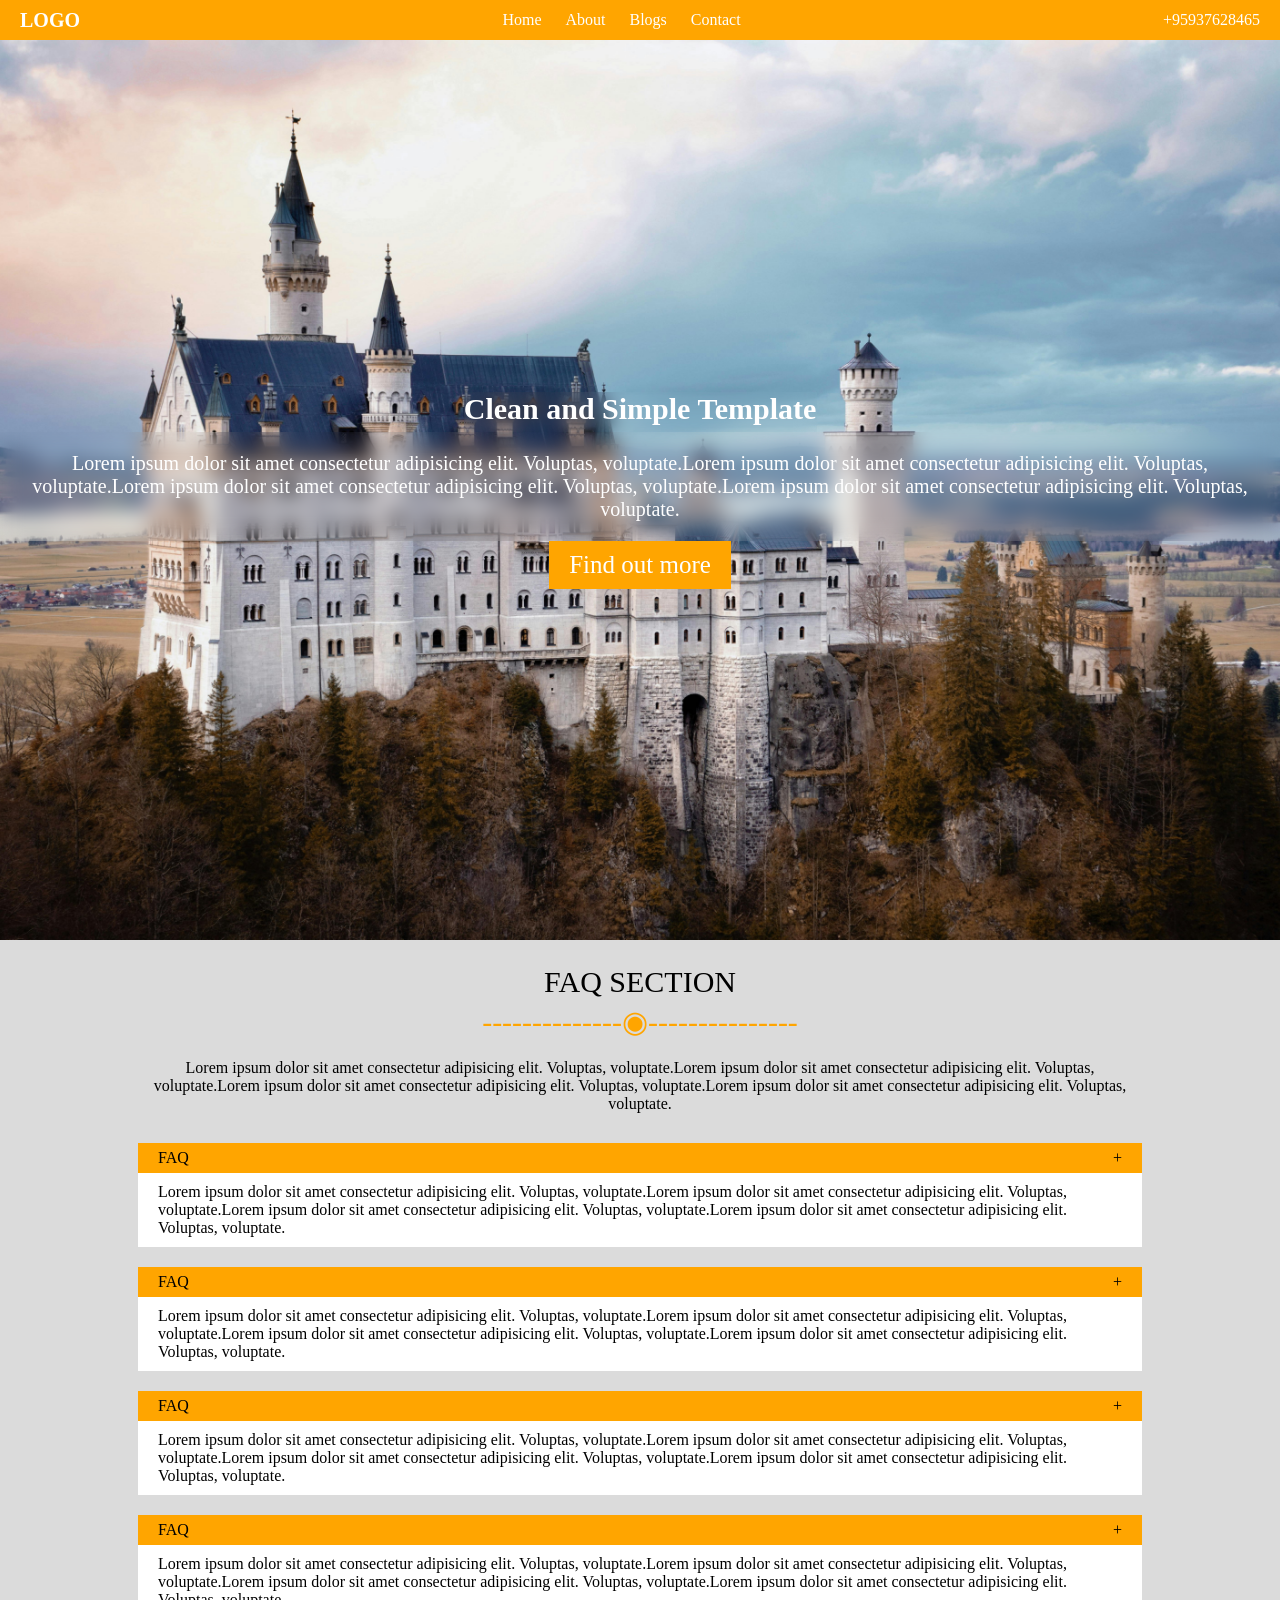
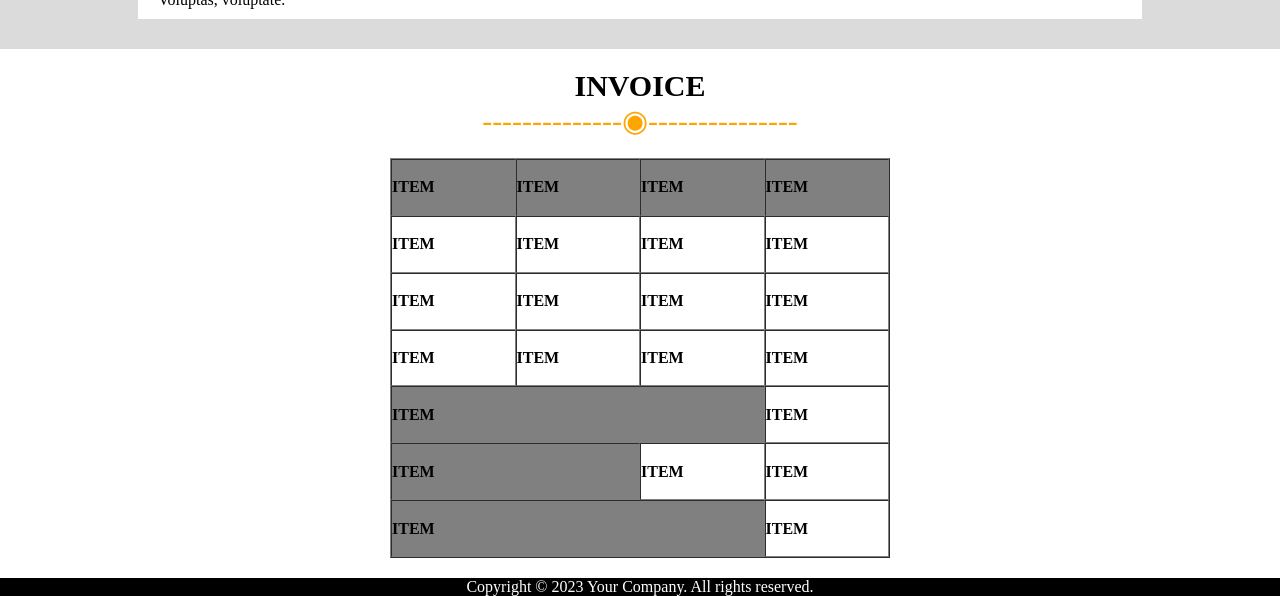
<file: Day2 test Myat Shwe Sin Hnin/index.html>
<!DOCTYPE html>

<html lang="en">
    <head>
        <link rel="stylesheet" href="assets/css/style.css">
        <title>Day 2</title>
    </head>

    <body>
        <section class="firstses">
            <div><a href="https://google.com">LOGO</a></div>
            <nav>
                <a href="https://google.com">Home</a>
                <a href="https://google.com">About</a>
                <a href="https://google.com">Blogs</a>
                <a href="https://google.com">Contact</a>
            </nav>
            <div><p>+95937628465</p></div>
        </section>

        <section class="secondses">
            <h>Clean and Simple Template</h>
            <p>Lorem ipsum dolor sit amet consectetur adipisicing elit. Voluptas, voluptate.Lorem ipsum dolor sit amet consectetur adipisicing elit. Voluptas, voluptate.Lorem ipsum dolor sit amet consectetur adipisicing elit. Voluptas, voluptate.Lorem ipsum dolor sit amet consectetur adipisicing elit. Voluptas, voluptate.</p>
            <a href="https://www.google.com">Find out more</a>
        </section>

        <div class="thirdses">
            <h>FAQ SECTION</h>
            <p id="sym">--------------&#9673;---------------</p>
            <p>Lorem ipsum dolor sit amet consectetur adipisicing elit. Voluptas, voluptate.Lorem ipsum dolor sit amet consectetur adipisicing elit. Voluptas, voluptate.Lorem ipsum dolor sit amet consectetur adipisicing elit. Voluptas, voluptate.Lorem ipsum dolor sit amet consectetur adipisicing elit. Voluptas, voluptate.</p>
        </div>


        <section class="container">

            <div class="faq">
                <div class="orangebg">
                    <h>FAQ</h>
                    <p>+</p> 
                </div>
                <p class="faqc">Lorem ipsum dolor sit amet consectetur adipisicing elit. Voluptas, voluptate.Lorem ipsum dolor sit amet consectetur adipisicing elit. Voluptas, voluptate.Lorem ipsum dolor sit amet consectetur adipisicing elit. Voluptas, voluptate.Lorem ipsum dolor sit amet consectetur adipisicing elit. Voluptas, voluptate.</p>
            </div>

            <div class="faq">
                <div class="orangebg">
                    <h>FAQ</h>
                    <p>+</p> 
                </div>
                <p class="faqc">Lorem ipsum dolor sit amet consectetur adipisicing elit. Voluptas, voluptate.Lorem ipsum dolor sit amet consectetur adipisicing elit. Voluptas, voluptate.Lorem ipsum dolor sit amet consectetur adipisicing elit. Voluptas, voluptate.Lorem ipsum dolor sit amet consectetur adipisicing elit. Voluptas, voluptate.</p>
            </div>

            <div class="faq">
                <div class="orangebg">
                    <h>FAQ</h>
                    <p>+</p> 
                </div>
                <p class="faqc">Lorem ipsum dolor sit amet consectetur adipisicing elit. Voluptas, voluptate.Lorem ipsum dolor sit amet consectetur adipisicing elit. Voluptas, voluptate.Lorem ipsum dolor sit amet consectetur adipisicing elit. Voluptas, voluptate.Lorem ipsum dolor sit amet consectetur adipisicing elit. Voluptas, voluptate.</p>
            </div>

            <div class="faq">
                <div class="orangebg">
                    <h>FAQ</h>
                    <p>+</p> 
                </div>                
                <p class="faqc">Lorem ipsum dolor sit amet consectetur adipisicing elit. Voluptas, voluptate.Lorem ipsum dolor sit amet consectetur adipisicing elit. Voluptas, voluptate.Lorem ipsum dolor sit amet consectetur adipisicing elit. Voluptas, voluptate.Lorem ipsum dolor sit amet consectetur adipisicing elit. Voluptas, voluptate.</p>
            </div>
        </section>


        <section class="fifthses">
            <h>INVOICE</h>
            <p id="sym">--------------&#9673;---------------</p>
            <table border="1" cellspacing="0">
                <tr class="greybg">
                    <th>ITEM</th>
                    <th>ITEM</th>
                    <th>ITEM</th>
                    <th>ITEM</th>
                </tr>

                <tr>
                    <th>ITEM</th>
                    <th>ITEM</th>
                    <th>ITEM</th>
                    <th>ITEM</th>
                </tr>

                <tr>
                    <th>ITEM</th>
                    <th>ITEM</th>
                    <th>ITEM</th>
                    <th>ITEM</th>
                </tr>

                <tr>
                    <th>ITEM</th>
                    <th>ITEM</th>
                    <th>ITEM</th>
                    <th>ITEM</th>
                </tr>

                <tr>
                    <th colspan="3" class="greybg">ITEM</th>
                    <th>ITEM</th>
                </tr>

                <tr>
                    <th colspan="2" class="greybg">ITEM</th>
                    <th>ITEM</th>
                    <th>ITEM</th>
                </tr>

                <tr>
                    <th colspan="3" class="greybg">ITEM</th>
                    <th>ITEM</th>
                </tr>
            </table>
        </section>

        <footer> <p>Copyright © 2023 Your Company. All rights reserved.</p></footer>
    </body>
</html>
</file>
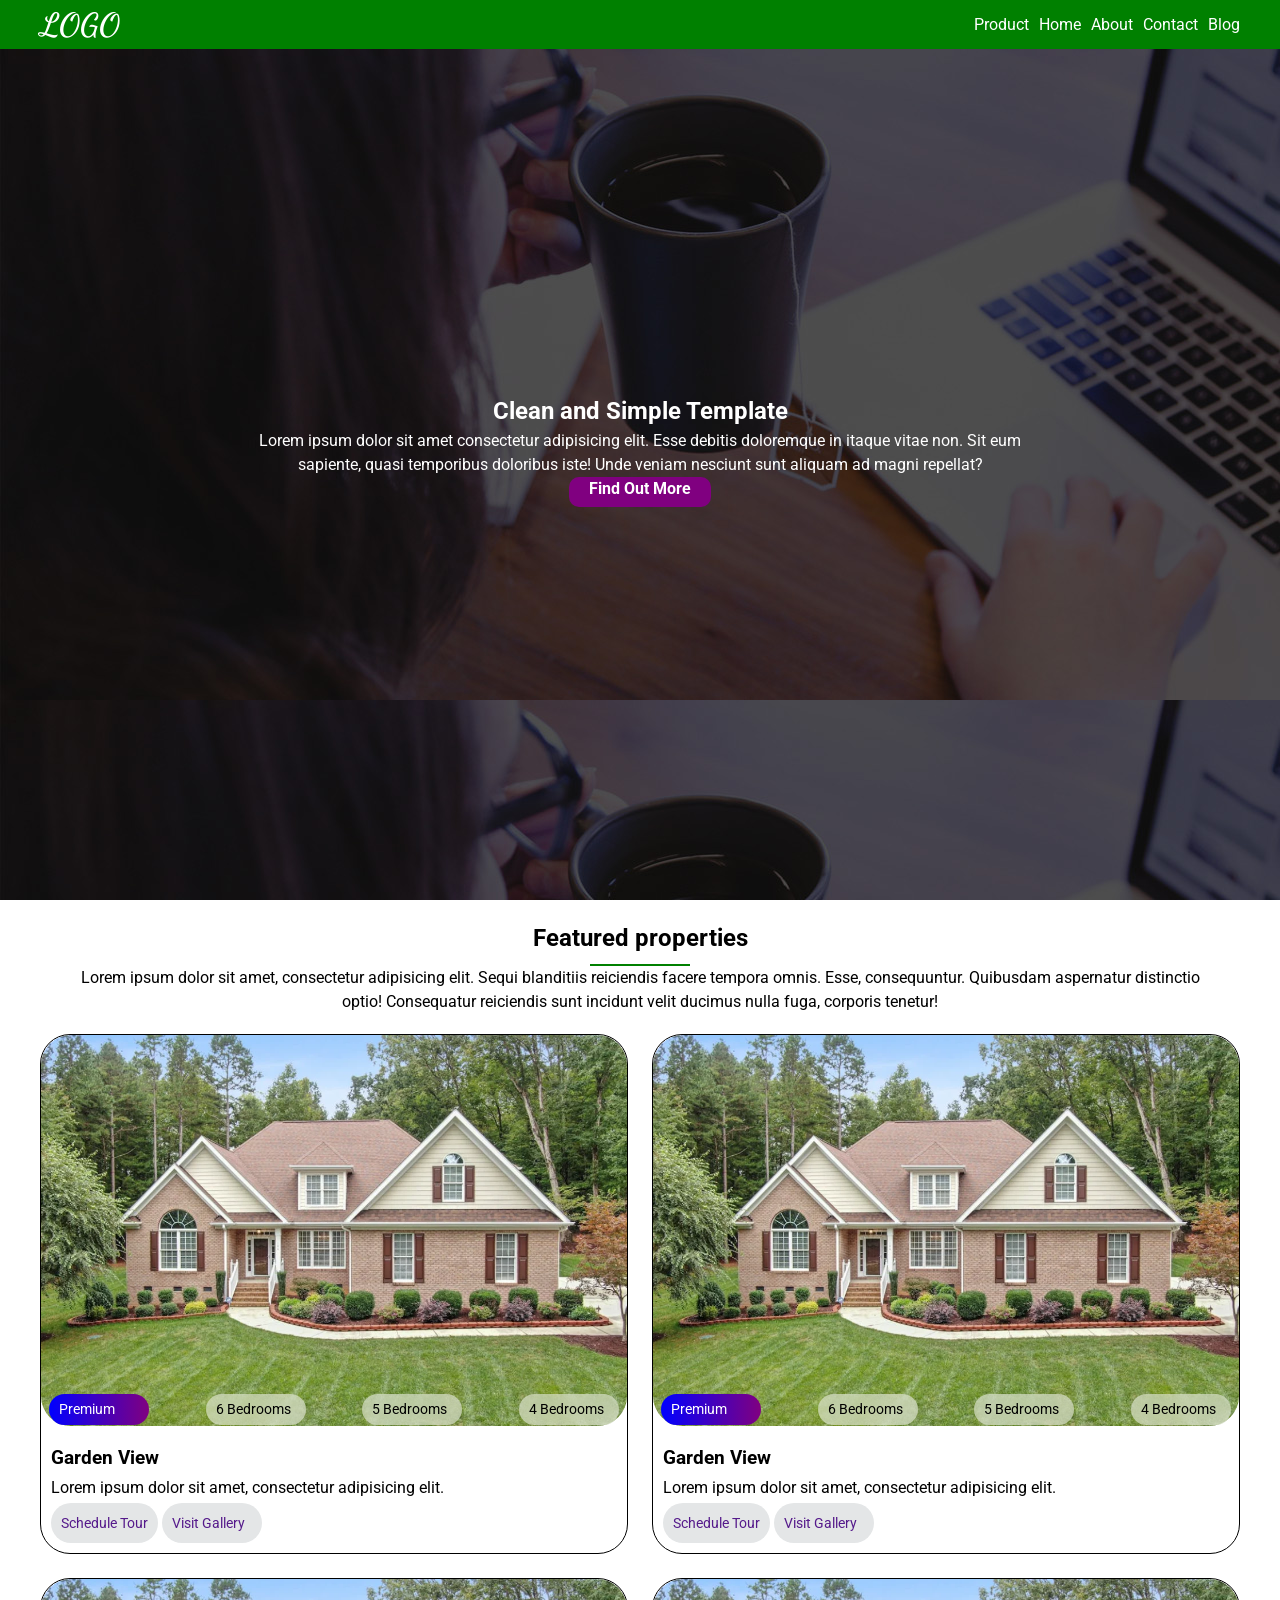
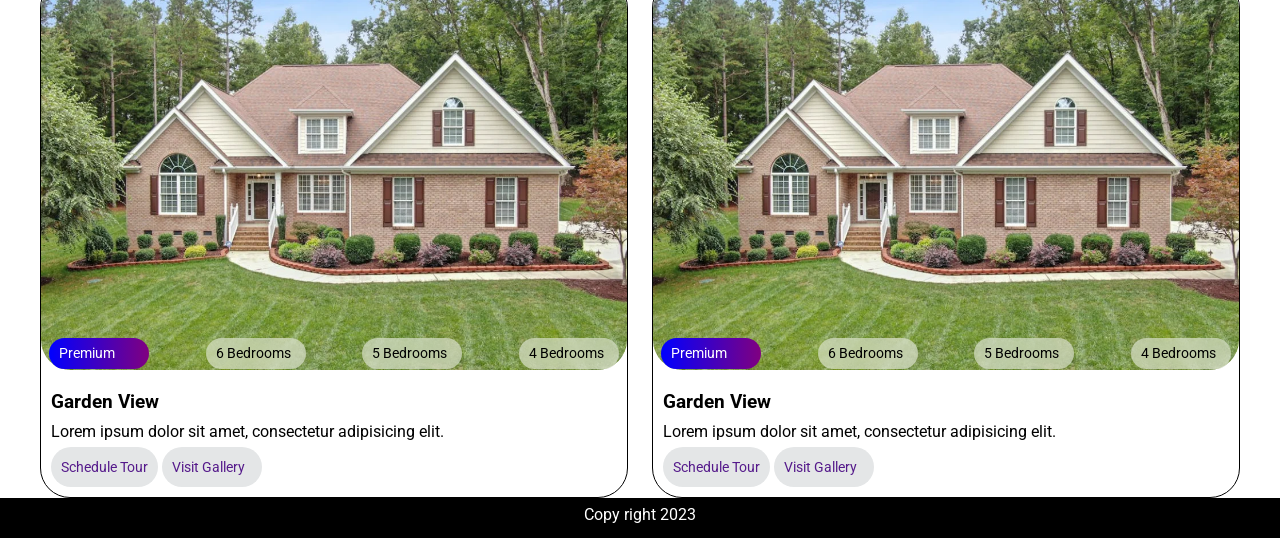
<file: Day5/index.html>
<!DOCTYPE html>
<html lang="en">
    <head>
        <link rel="stylesheet" href="assets/css/style.css">
        <title>Document></title>
    </head>

    <body>
        <header>
            <div class="container header-container">
                <h1><a href="https://www.google.com">LOGO</a></h1>
                <nav>
                    <ul>
                        <li><a href="https://www.google.com">Product</a>
                            <ul class="sub-menu">
                                <li><a href="">Product</a></li>
                                <li><a href="">Product</a></li>
                                <li><a href="">Product</a></li>
                                <li><a href="">Product</a></li>
                            </ul>
                        </li>
                        <li><a href="https://www.google.com">Home</a></li>
                        <li><a href="https://www.google.com">About</a></li>
                        <li><a href="https://www.google.com">Contact</a></li>
                        <li><a href="https://www.google.com">Blog</a></li>
                    </ul>          
                </nav>                            
            </div>
        </header>

        <section class="template">
            <div> 
                <h1>Clean and Simple Template</h1>
                <p>Lorem ipsum dolor sit amet consectetur adipisicing elit. Esse debitis doloremque in itaque vitae non. Sit eum sapiente, quasi temporibus doloribus iste! Unde veniam nesciunt sunt aliquam ad magni repellat?</p>
                <h2 class="btn"><a href="">Find Out More</a></h2>
            </div>
        </section>

        <main>
            <section>
                <div class="container">
                    <div class="cmn-ttl">
                        <h2>Featured properties</h2>
                        <p>Lorem ipsum dolor sit amet, consectetur adipisicing elit. Sequi blanditiis reiciendis facere tempora omnis. Esse, consequuntur. Quibusdam aspernatur distinctio optio! Consequatur reiciendis sunt incidunt velit ducimus nulla fuga, corporis tenetur!</p>
                    </div>

                    <div class="card-con">
                        <div class="card-box">
                            <div class="img">
                                <img src="./assets/image/property-exterior01.jpg" alt="Home">
                                
                                <div  class="label-box">
                                    <span class="label premium">Premium</span>
                                    <span class="label">6 Bedrooms</span>
                                    <span class="label">5 Bedrooms</span>
                                    <span class="label">4 Bedrooms</span>
                                </div>
                            </div>
                            <div class="img-ttl">
                                <h3>Garden View</h3>
                                <p>Lorem ipsum dolor sit amet, consectetur adipisicing elit.</p>
                                <a href="" class="label img-label-box">Schedule Tour</a>
                                <a href="" class="label img-label-box">Visit Gallery</a>
                            </div>
                        </div>
                        <div class="card-box">
                            <div class="img">
                                <img src="./assets/image/property-exterior01.jpg" alt="Home">
                                
                                <div  class="label-box">
                                    <span class="label premium">Premium</span>
                                    <span class="label">6 Bedrooms</span>
                                    <span class="label">5 Bedrooms</span>
                                    <span class="label">4 Bedrooms</span>
                                </div>
                            </div>
                            <div class="img-ttl">
                                <h3>Garden View</h3>
                                <p>Lorem ipsum dolor sit amet, consectetur adipisicing elit.</p>
                                <a href="" class="label img-label-box">Schedule Tour</a>
                                <a href="" class="label img-label-box">Visit Gallery</a>
                            </div>
                        </div>
                        <div class="card-box">
                            <div class="img">
                                <img src="./assets/image/property-exterior01.jpg" alt="Home">
                                
                                <div  class="label-box">
                                    <span class="label premium">Premium</span>
                                    <span class="label">6 Bedrooms</span>
                                    <span class="label">5 Bedrooms</span>
                                    <span class="label">4 Bedrooms</span>
                                </div>
                            </div>
                            <div class="img-ttl">
                                <h3>Garden View</h3>
                                <p>Lorem ipsum dolor sit amet, consectetur adipisicing elit.</p>
                                <a href="" class="label img-label-box">Schedule Tour</a>
                                <a href="" class="label img-label-box">Visit Gallery</a>
                            </div>
                        </div>
                        <div class="card-box">
                            <div class="img">
                                <img src="./assets/image/property-exterior01.jpg" alt="Home">
                                
                                <div  class="label-box">
                                    <span class="label premium">Premium</span>
                                    <span class="label">6 Bedrooms</span>
                                    <span class="label">5 Bedrooms</span>
                                    <span class="label">4 Bedrooms</span>
                                </div>
                            </div>
                            <div class="img-ttl">
                                <h3>Garden View</h3>
                                <p>Lorem ipsum dolor sit amet, consectetur adipisicing elit.</p>
                                <a href="" class="label img-label-box">Schedule Tour</a>
                                <a href="" class="label img-label-box">Visit Gallery</a>
                            </div>
                        </div>
                    </div>
                </div>
            </section>

            <footer>Copy right 2023</footer>
        </main>
    </body>
</html>
</file>
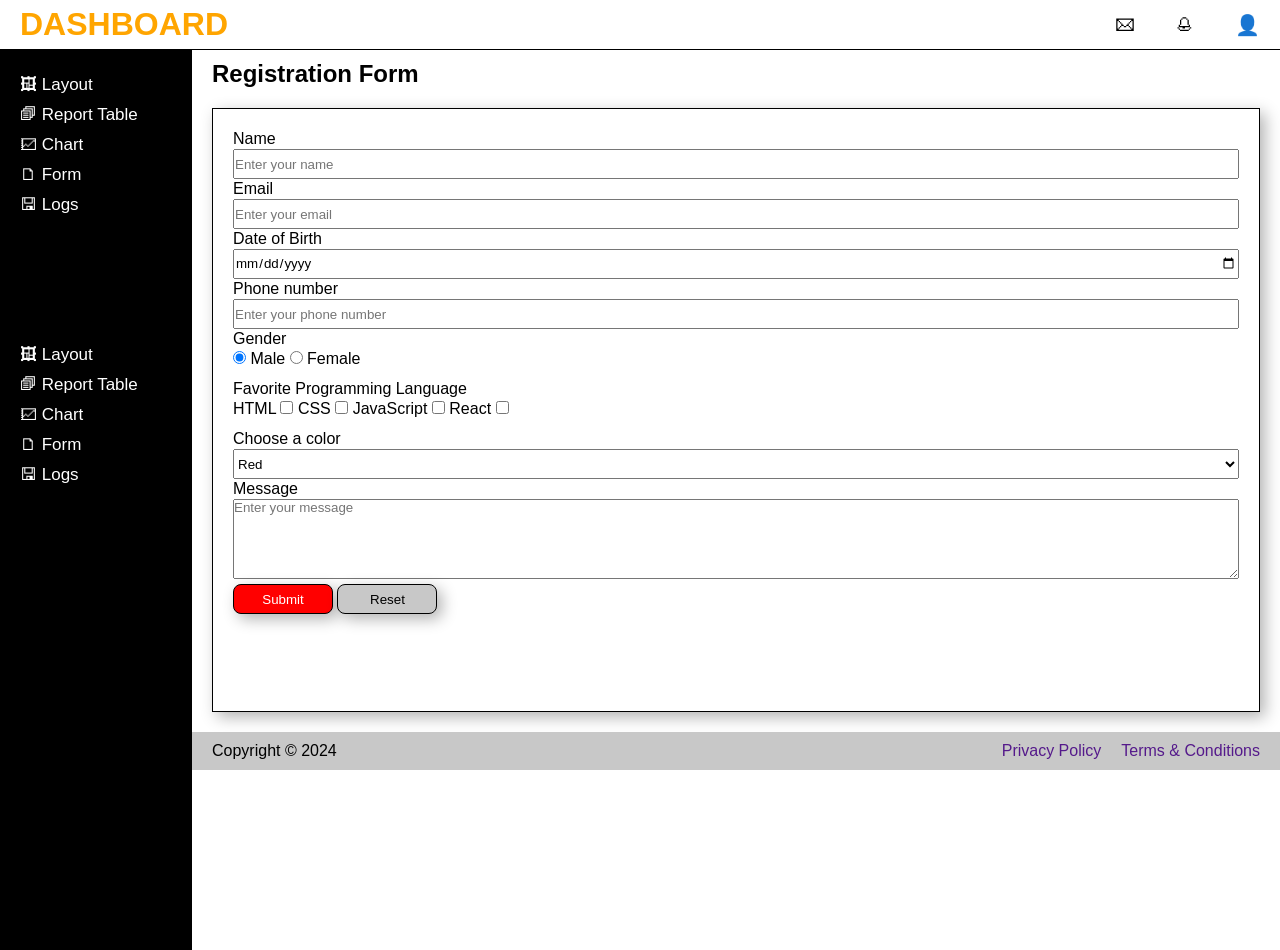
<file: form/index.html>
<!DOCTYPE html>
<html lang="en">
    <head>
        <title>Form</title>
        <link rel="stylesheet" href="./assets/css/style.css">

    </head>

    <body>
        <header>
            <h1>DASHBOARD</h1>
            <div class="icons">
                <a href="">&#128386;</a>
                <a href="">&#128365;</a>
                <a href="">&#128100;</a>
            </div>
        </header>

        <main>
            <section class="menu">
                <div class="black-menu">
                    <a href="">&#128445; Layout</a>
                    <a href="">&#128458; Report Table</a>
                    <a href="">&#128480; Chart</a>
                    <a href="">&#128459; Form</a>
                    <a href="">&#128427; Logs</a>
                </div>

                <div class="black-menu">
                    <a href="">&#128445; Layout</a>
                    <a href="">&#128458; Report Table</a>
                    <a href="">&#128480; Chart</a>
                    <a href="">&#128459; Form</a>
                    <a href="">&#128427; Logs</a>
                </div>               
            </section>

            <section class="form">
                <h2>Registration Form</h2>
                <div class="form-info">
                    <label>Name</label>
                    <input type="text" placeholder="Enter your name">

                    <label>Email</label>
                    <input type="email" placeholder="Enter your email">

                    <label>Date of Birth</label>
                    <input type="date" placeholder="Enter your date of birth">

                    <label>Phone number</label>
                    <input type="tel" placeholder="Enter your phone number">

                    <label>Gender</label>
                    <div class="gender">
                        <input type="radio" name="gender" value="male" checked>
                        <label for="male">Male</label>
                        <input type="radio" name="gender" value="female">
                        <label for="female">Female</label>
                    </div>

                    <label>Favorite Programming Language</label>
                    <div class="lan">
                        <label for="html">HTML</label>
                        <input type="checkbox" id="html" name="language" value="html">
                        <label for="css">CSS</label>
                        <input type="checkbox" id="css" name="language" value="css">
                        <label for="javascript">JavaScript</label>
                        <input type="checkbox" id="javascript" name="language" value="javascript">
                        <label for="react">React</label>
                        <input type="checkbox" id="react" name="language" value="react">
                    </div>
                    
                    <label>Choose a color</label>
                    <select>
                        <option value="red">Red</option>
                        <option value="blue">Blue</option>
                        <option value="green">Green</option>
                        <option value="yellow">Yellow</option>
                    </select>

                    <label>Message</label>
                    <textarea id="message" placeholder="Enter your message"></textarea>

                    <div class="btn">
                        <button id="submit" type="submit">Submit</button>
                        <button id="reset" type="reset">Reset</button>
                    </div>                    
                </div>

                <footer>
                    <p>Copyright © 2024</p>

                    <div class="policy">
                        <a href="">Privacy Policy</a>
                        <a href="">Terms & Conditions</a>
                    </div>
                </footer>
            </section>
        </main>
    </body>
</html>
</file>
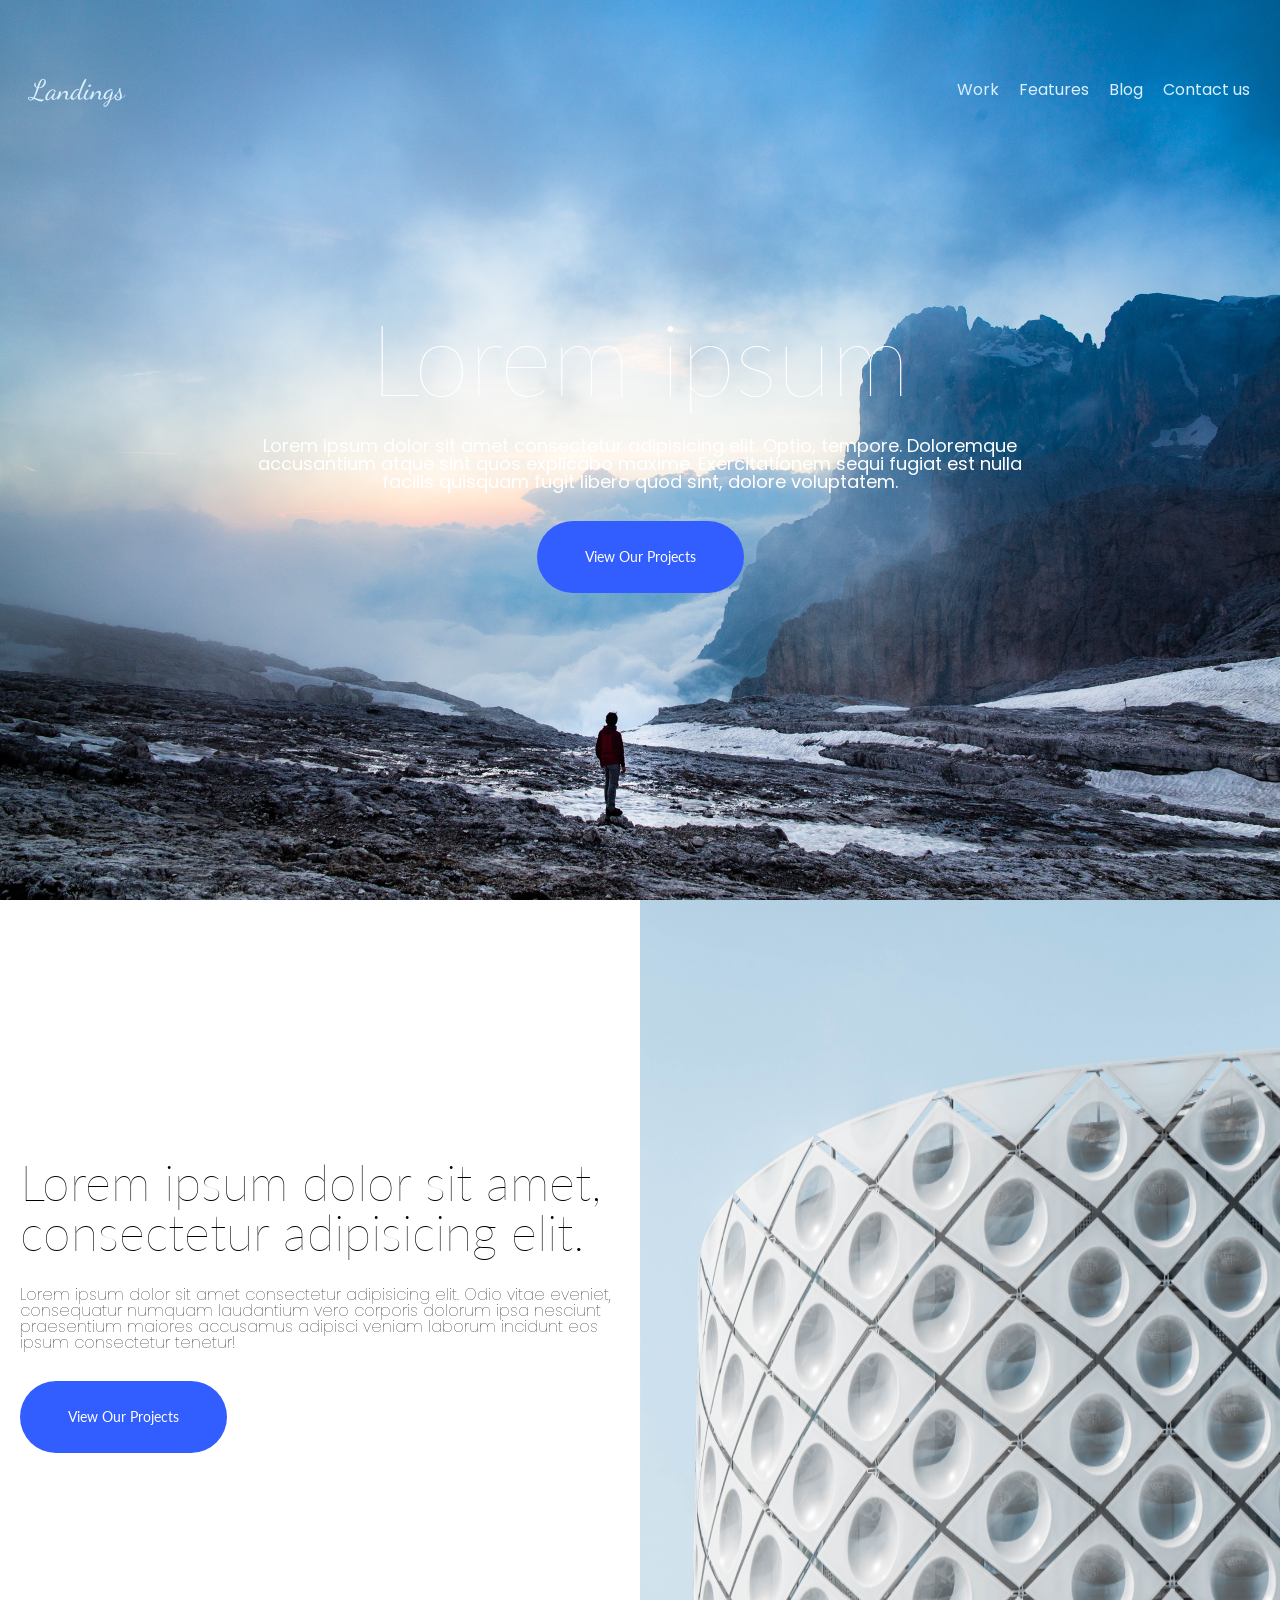
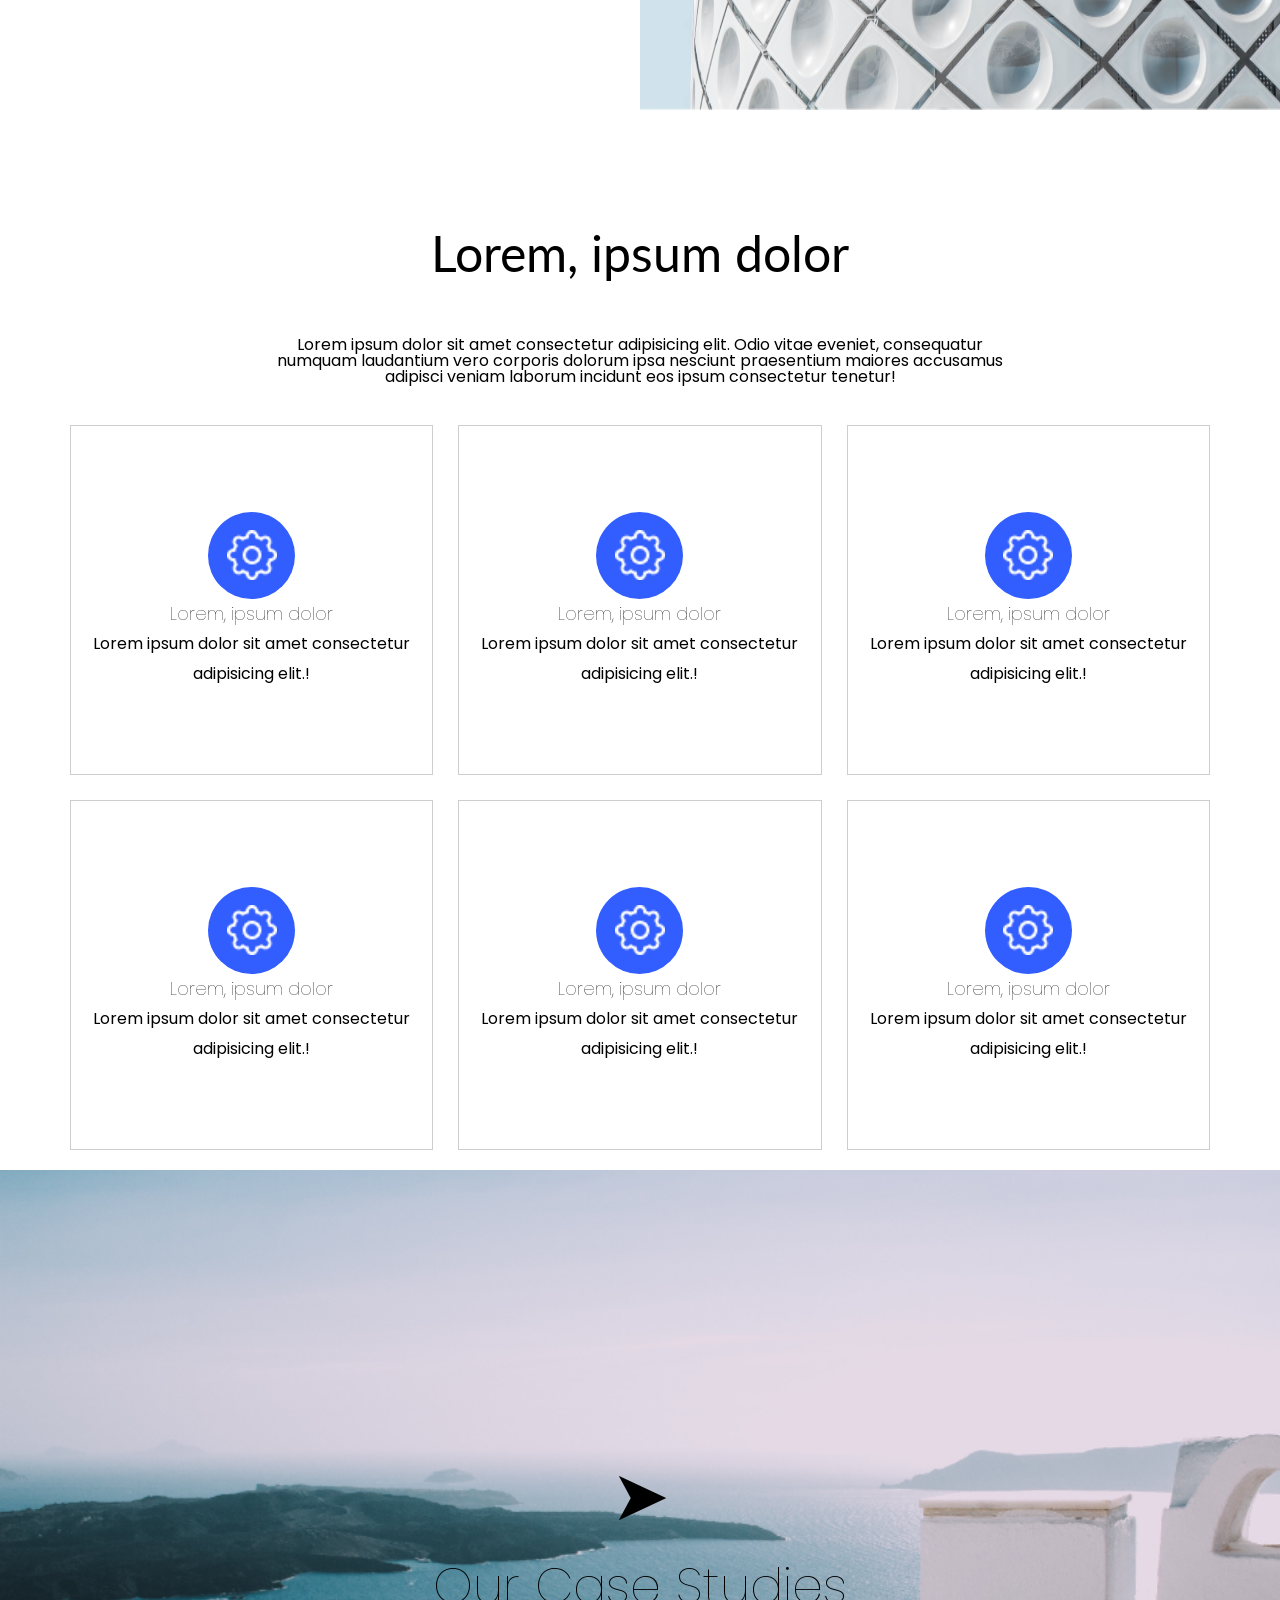
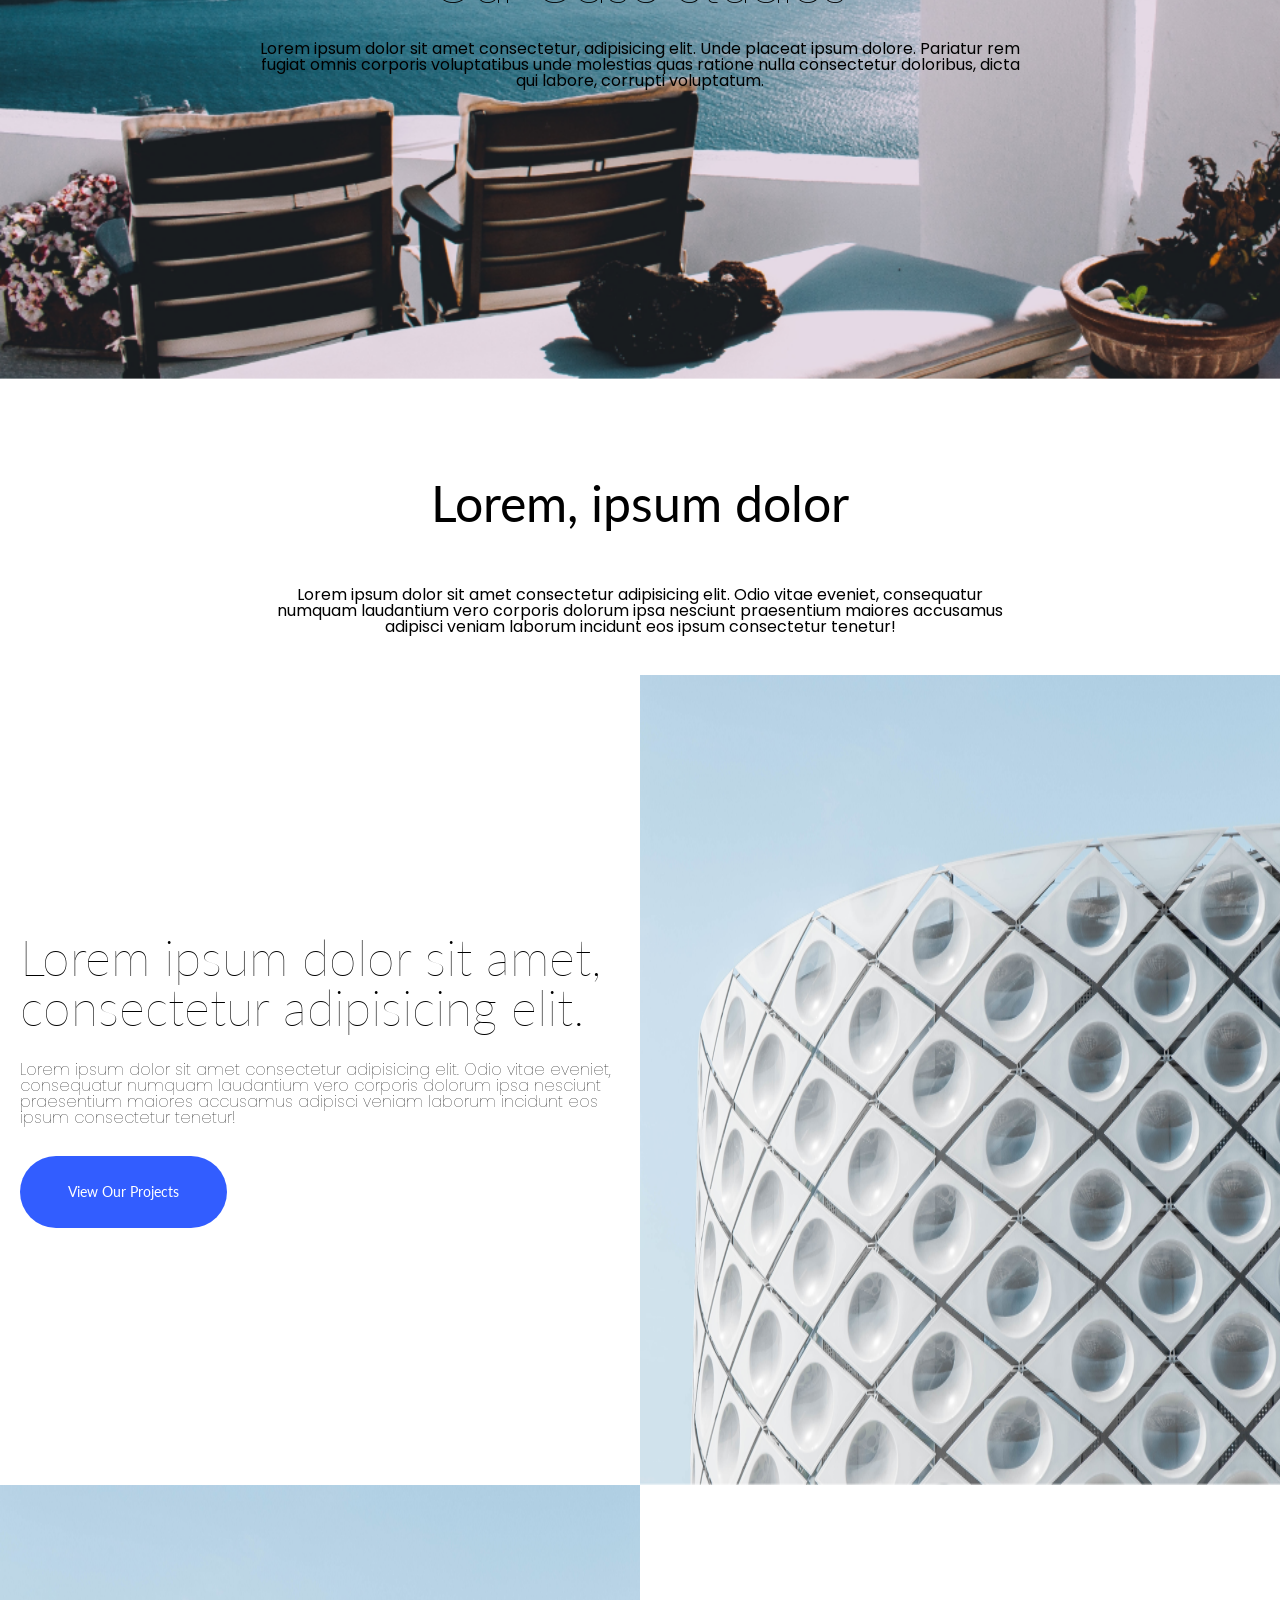
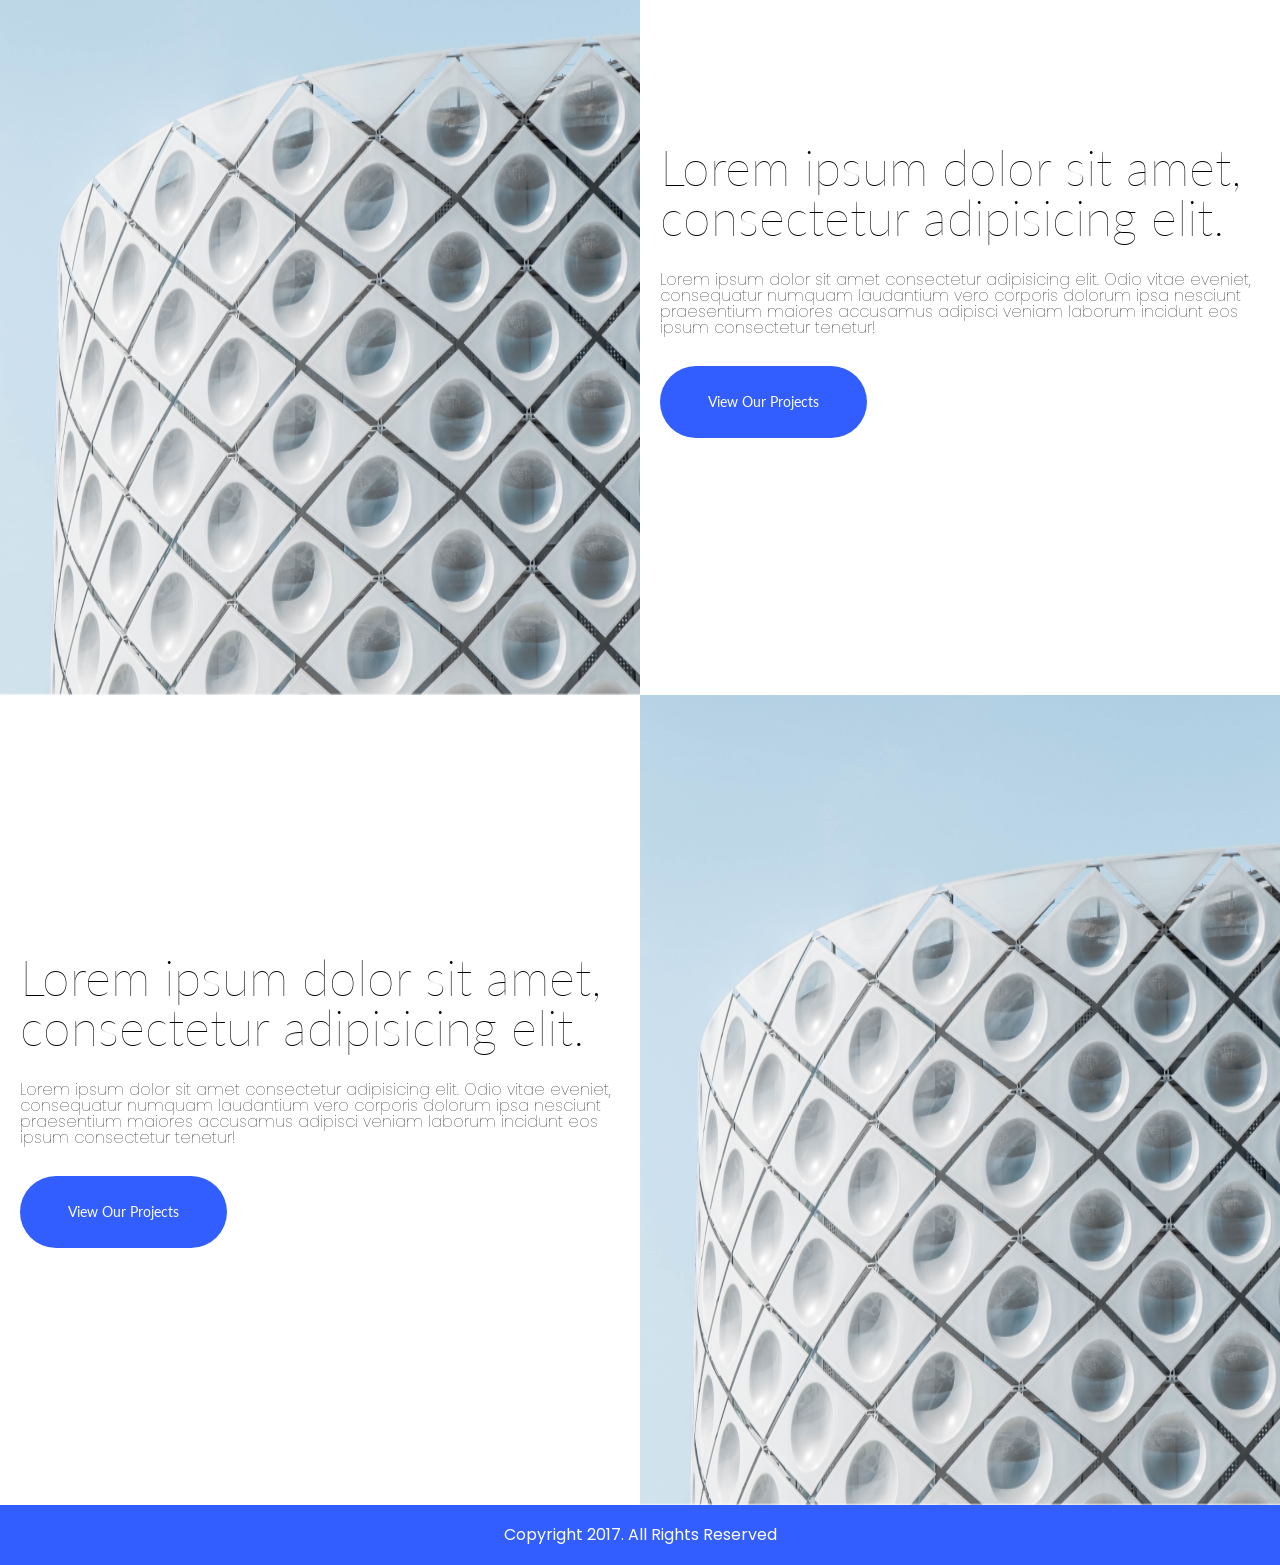
<file: Landings/index.html>
<!DOCTYPE html>
<html lang="en">
    <head>
        <link rel="stylesheet" href="assets/css/reset.css">
        <link rel="stylesheet" href="assets/css/style.css">
        <meta name="viewport" content="width=device-width, initial-scale=1.0">
        <title>Landings</title>
    </head>

    <body>
        <section class="first-sec">
            <header>
                <div class="container">
                    <h1><a href="" class="logo">Landings</a></h1>
                    <nav>
                        <ul>
                            <li><a href="">Work</a></li>
                            <li><a href="">Features</a></li>
                            <li><a href="">Blog</a></li>
                            <li><a href="">Contact us</a></li>
                        </ul>
                    </nav>
                </div>
            </header>
            
            <div class="first-sec-title">
                <h2>Lorem ipsum</h2>
                <p>Lorem ipsum dolor sit amet consectetur adipisicing elit. Optio, tempore. Doloremque accusantium atque sint quos explicabo maxime. Exercitationem sequi fugiat est nulla facilis quisquam fugit libero quod sint, dolore voluptatem.</p>
                <a href="" class="btn">View Our Projects</a>
            </div>
        </section>

        <section class="second-sec">
            <div class="project-box reversed">
                <div class="pb-pgh">
                    <h3>Lorem ipsum dolor sit amet, consectetur adipisicing elit.</h3>
                    <p>Lorem ipsum dolor sit amet consectetur adipisicing elit. Odio vitae eveniet, consequatur numquam laudantium vero corporis dolorum ipsa nesciunt praesentium maiores accusamus adipisci veniam laborum incidunt eos ipsum consectetur tenetur!</p>
                    <a href="" class="btn">View Our Projects</a>
                </div>

                <div>
                    <img src="assets/image/Rectangle 2.png" alt="Projects">
                </div>
            </div>
        </section>

        
        <section class="fourth-sec">
            <div class="third-sec-title">
                <h4>Lorem, ipsum dolor</h4>
                <p>Lorem ipsum dolor sit amet consectetur adipisicing elit. Odio vitae eveniet, consequatur numquam laudantium vero corporis dolorum ipsa nesciunt praesentium maiores accusamus adipisci veniam laborum incidunt eos ipsum consectetur tenetur!</p>                    
            </div>

            <div class="box">
                <div class="box-items">
                    <span><img src="assets/image/Path 10.png"></span>
                    <h5>Lorem, ipsum dolor</h5>
                    <p>Lorem ipsum dolor sit amet consectetur adipisicing elit.!</p>                    
                </div>
                <div class="box-items">
                    <span><img src="assets/image/Path 10.png"></span>
                    <h5>Lorem, ipsum dolor</h5>
                    <p>Lorem ipsum dolor sit amet consectetur adipisicing elit.!</p>                    
                </div>
                <div class="box-items">
                    <span><img src="assets/image/Path 10.png"></span>
                    <h5>Lorem, ipsum dolor</h5>
                    <p>Lorem ipsum dolor sit amet consectetur adipisicing elit.!</p>                    
                </div>
                <div class="box-items">
                    <span><img src="assets/image/Path 10.png"></span>
                    <h5>Lorem, ipsum dolor</h5>
                    <p>Lorem ipsum dolor sit amet consectetur adipisicing elit.!</p>                    
                </div>
                <div class="box-items">
                    <span><img src="assets/image/Path 10.png"></span>
                    <h5>Lorem, ipsum dolor</h5>
                    <p>Lorem ipsum dolor sit amet consectetur adipisicing elit.!</p>                    
                </div>
                <div class="box-items">
                    <span><img src="assets/image/Path 10.png"></span>
                    <h5>Lorem, ipsum dolor</h5>
                    <p>Lorem ipsum dolor sit amet consectetur adipisicing elit.!</p>                    
                </div>
            </div>
        </section>
        
        <section class="fifth-sec">
            <div class="fifth-sec-items">
                <span>&#10148;</span>
                <h6>Our Case Studies</h6>
                <p>Lorem ipsum dolor sit amet consectetur, adipisicing elit. Unde placeat ipsum dolore. Pariatur rem fugiat omnis corporis voluptatibus unde molestias quas ratione nulla consectetur doloribus, dicta qui labore, corrupti voluptatum.</p>
            </div>
        </section>

        <section class="third-sec">
            <div class="third-sec-title">
                <h4>Lorem, ipsum dolor</h4>
                <p>Lorem ipsum dolor sit amet consectetur adipisicing elit. Odio vitae eveniet, consequatur numquam laudantium vero corporis dolorum ipsa nesciunt praesentium maiores accusamus adipisci veniam laborum incidunt eos ipsum consectetur tenetur!</p>                    
            </div>
        </section>

        <section class="project-con">
            <div class="project-box reversed">
                <div class="pb-pgh">
                    <h3>Lorem ipsum dolor sit amet, consectetur adipisicing elit.</h3>
                    <p>Lorem ipsum dolor sit amet consectetur adipisicing elit. Odio vitae eveniet, consequatur numquam laudantium vero corporis dolorum ipsa nesciunt praesentium maiores accusamus adipisci veniam laborum incidunt eos ipsum consectetur tenetur!</p>
                    <a href="" class="btn">View Our Projects</a>
                </div>

                <div>
                    <img src="assets/image/Rectangle 2.png" alt="Projects">
                </div>
            </div>

            <div class="project-box">
                <div>
                    <img src="assets/image/Rectangle 2.png" alt="Projects">
                </div>

                <div class="pb-pgh">
                    <h3>Lorem ipsum dolor sit amet, consectetur adipisicing elit.</h3>
                    <p>Lorem ipsum dolor sit amet consectetur adipisicing elit. Odio vitae eveniet, consequatur numquam laudantium vero corporis dolorum ipsa nesciunt praesentium maiores accusamus adipisci veniam laborum incidunt eos ipsum consectetur tenetur!</p>
                    <a href="" class="btn">View Our Projects</a>
                </div>
            </div>

            <div class="project-box reversed">
                <div class="pb-pgh">
                    <h3>Lorem ipsum dolor sit amet, consectetur adipisicing elit.</h3>
                    <p>Lorem ipsum dolor sit amet consectetur adipisicing elit. Odio vitae eveniet, consequatur numquam laudantium vero corporis dolorum ipsa nesciunt praesentium maiores accusamus adipisci veniam laborum incidunt eos ipsum consectetur tenetur!</p>
                    <a href="" class="btn">View Our Projects</a>
                </div>

                <div>
                    <img src="assets/image/Rectangle 2.png" alt="Projects">
                </div>
            </div>
        </section>
        <footer>
            <p>Copyright 2017. All Rights Reserved</p>
        </footer>
    </body>
</html>
</file>
<file: Day2 test Myat Shwe Sin Hnin/assets/css/style.css>
*{
    margin: 0;
    padding: 0;
    box-sizing: border-box;
}

.firstses {
    color:white;
    background-color: orange;
    height: 40px;
    display:flex;
    justify-content: space-between;
    align-items: center;
    padding: 10px 20px;
}

.firstses div a {
    font-weight: bold;
    text-align: left;
    text-decoration: none;
    color:white;
    font-size: 20px;
    width: calc(100% / 3);
}

.firstses nav a{
    text-decoration: none;
    color:white;
    width: calc(100% / 3);
    padding: 10px;
}

.secondses {
    background-image: url(../image/pexels-johannes-rampp-1618846-19711059.jpg);
    background-size: cover;
    background-position: center;
    height: 100vh;
    display: flex;
    justify-content: center;
    align-items: center;
    flex-direction: column;
}

.secondses h {
    color: white;
    font-size: 30px;
    font-weight: bold;
    height: 40px;
    backdrop-filter: blur(10px);
}

.secondses p {
    color: white;
    font-size: 20px;
    text-align: center;
    padding: 20px;
    backdrop-filter: blur(10px);
}

.secondses a {
    background-color: orange;
    color: white;
    padding: 10px 20px;
    border: none;
    text-decoration: none;
    font-size: 25px;
}

.thirdses {
    background-color: #dbdbdb;
    padding: 10px 20px;
}

.thirdses h {
    text-align: center;
    color: black;
    display: flex;
    justify-content: center;
    font-size: 30px;
    padding-bottom: 5px;
    padding-top: 15px;

}

.thirdses p {
    text-align: center;
    color: black;
    padding-right: 10%;
    padding-left:10%;
}

#sym {
    color: orange;
    font-size: 30px;
    padding-bottom: 20px;
}

#line {
    height: 2px;
    width: 20px;
}

.faq {
    width: 80%;
    padding: 10px;
}

.container {
    background-color: #dbdbdb;
    display:flex;
    justify-content: center;
    align-items: center;
    flex-direction: column;
    margin: 0 auto;
    padding-top: 10px;
    padding-bottom: 20px;
}

.orangebg {
    background-color: orange;
    display: flex;
    justify-content: space-around;
    align-items: center;
    padding: 10px 20px;
    text-align: center;
    height: 30px;
}

.orangebg p {
    width: 50%;
    text-align: right;

}

.orangebg h {
    width: 50%;
    text-align: left;
}

.faqc {
    background-color: white;
    width: 100%;
    padding: 10px 20px;
}

.fifthses {
    background-color: white;
    display:flex;
    justify-content: center;
    align-items: center;
    flex-direction: column;
    padding: 20px 20px;
}

table {
    width: 500px;
    height: 400px;
    margin: 0 auto;
}

th {
    text-align: left;
}

.fifthses h {
    font-weight: bold;
    font-size: 30px;
}

.greybg {
    background-color: grey;
}

footer {
    color: white;
    background-color: black;
    text-align: center;
}
</file>
<file: Day5/assets/css/style.css>
@import url('https://fonts.googleapis.com/css2?family=Dancing+Script:wght@400..700&display=swap');
@import url('https://fonts.googleapis.com/css2?family=Dancing+Script:wght@400..700&family=Roboto:ital,wght@0,100..900;1,100..900&display=swap');

*{
    margin: 0;
    padding: 0;
    box-sizing: border-box;
}

:root {
    --white: #fff;
    --primary-font: 'Roboto';
    --secondary-font: 'Dancing Script';
    --black: black;
}

body {
    color: var(--black);
    font-family: var(--primary-font);
    background-color: var(--white);
    font-size: 16px;
    line-height: 1.5;
}

h1 a{
    font-family: var(--secondary-font);
    text-decoration: none;
    color: var(--white);
    font-size: 32px;
}

.container {
    max-width: 1200px;
    margin: 0 auto;
}

/*------------common--------*/
header {
    background-color: green;
    position: fixed;
    width: 100%;
    z-index: 100;
}

/*------------common--------*/
.header-container {
    display: flex;
    justify-content: space-between;
    align-items: center;
}

nav>ul {
    display: flex;
    gap: 0px 10px;
    text-decoration: none;
    list-style: none;
}

nav ul li a {
    color: var(--white);
    text-decoration: none;
}

nav ul li {
    position: relative;
}

nav>ul>li:hover .sub-menu {
    display: block;
    position: absolute;
}

.sub-menu {
    display: none;
    list-style: none;
    width:200px;
    background-color: red;
}


li a {
    text-decoration: none;
    color: var(--white);
}

.template {
    background-image: url(../image/bg1.jpg);
    background-position: cover;
    color: var(--white);
    height: 100vh;
    display: flex;
    justify-content: center;
    align-items: center;
}

.template div {
    max-width: 800px;
    display: flex;
    justify-content: center;
    align-items: center;
    flex-direction: column;
    text-align: center;
}

.btn {
    font-size: 16px;
    height: 30px;
    min-width: 140px;
    background-color: purple;
    text-align: center;
    border-radius: 10px;
}

.btn a {
    text-decoration: none;
    color: white;
    padding: 5px 20px;
}

.cmn-ttl {
    text-align: center;
    padding: 20px; 
}

.cmn-ttl h2 {
    position: relative;
    padding-bottom: 10px;
}

.cmn-ttl h2::after {
    content: "";
    width: 100px;
    height: 2px;
    background-color: green;
    position: absolute;
    left:50%;
    bottom: 0;
    transform: translateX(-50%);
}

.premium {
    background-image: linear-gradient(to right, blue, purple);
    text-align: center;
    color: white;
}

.label {
    display: inline-block;
    backdrop-filter: blur(10px);
    border-radius: 20px;
    background-color: rgba(255, 255, 255, 0.5);
    font-size: 14px;
    display: inline-flex;
    min-width:100px;
    min-height:31px;
    text-align:center;
    padding: 5px 10px;
}

.img {
    position: relative;
    z-index: 1;
    max-width:100%;

}

.card-con {
    display:grid;
    grid-template-columns: repeat(2, 1fr);
    gap: 24px;
    background-color: rgba(255, 255, 255, 0.5);
    justify-content: space-between;
    align-items: center;
}

.card-box {
    border-radius: 30px;
    flex-wrap: wrap;
    max-width: 100%;
    max-width: 100%;
    border: 1px solid black;
}

.label-box {
    position: absolute;
    width: 100%;
    display: flex;
    justify-content: space-between;
    left:0;
    bottom:0;
    padding:8px;
}

img {
    max-width: 100%;
    border-radius: 30px;
}

.img-ttl {
    padding: 10px 10px;
    line-height: 30px;
}

.img-label-box {
    text-decoration: none;
    background-color: #e4e6e7;
}

.card-box:hover {
    transform: scale(1.05);
    transition: all 0.3s ease;
}

footer {
    background-color: black;
    color: white;
    text-align: center;
    height: 40px;
    padding-top: 5px;
    padding-bottom: 10px;
}
</file>
<file: form/assets/css/style.css>
* {
    margin: 0;
    padding: 0;
    box-sizing: border-box;
    font-family: 'Font Awesome', sans-serif;
}

header {
    background-color: white;
    width: 100%;
    height: 50px;
    display: flex;
    justify-content: space-between;
    align-items: center;
    padding: 0 20px;
    border-bottom: 1px solid black;
}

header h1 {
    color: orange;
}

.icons {
    display: flex;
    justify-content: space-between;
    flex-direction: row;
    gap: 40px;
}

.icons a {
    color: black;
    font-size: 20px;
    text-decoration: none;
}

main {
    width: 100%;
    height: 100vh;
    display: flex;
    justify-content: space-between;
    flex-direction: row;
}

.menu {
    width: 15%;
    height: 100%;
    background-color: black;
    display: flex;
    flex-direction: column;
    align-items: flex-start;
}


.black-menu {
    font-size: 17px;
    padding: 10px 20px;
    width: 100%;
    height: 30%;
    display: flex;
    align-items: flex-start;
    flex-direction: column;
    line-height: 30px;
    padding: 20px 20px;
}

.black-menu a {
    color: white;
    text-decoration: none;
}

.form {
    width: 85%;
    height: 80%;
    display: flex;
    flex-direction: column;
}

h2 {
    padding-left: 20px;
    padding-top: 10px;
}

.form-info {
    padding: 20px 20px;
    border: 1px solid black;
    height: 90vh;
    line-height: 20px;
    box-shadow: 5px 5px 15px rgba(0,0,0,0.3);
    margin: 20px 20px;
}

#message {
    width: 100%;
    height: 80px;
}

.form-info>* {
    width: 100%;
    height: 30px;
}

button {
    width: 100px;
    height: 30px;
    border: 1px solid black;
    box-shadow: 5px 5px 15px rgba(0,0,0,0.3);
    border-radius: 8px;
}

#submit {
    background-color: red;
    color: white;
}

#reset {
    background-color: #c8c8c8;
    color: black;
}

footer {
    width: 100%;
    background-color: #c8c8c8;
    padding: 0;
    display: flex;
    justify-content: space-between;
    align-items: center;
    padding: 10px 20px;
}

.policy {
    gap: 20px;
    display: flex;
    flex-direction: row;
}

.policy a {
    text-decoration: none;
}
</file>
<file: Landings/assets/css/style.css>
@import url('https://fonts.googleapis.com/css2?family=Dancing+Script:wght@400..700&family=Lato:ital,wght@0,100;0,300;0,400;0,700;0,900;1,100;1,300;1,400;1,700;1,900&family=Roboto:ital,wght@0,100..900;1,100..900&display=swap');
@import url('https://fonts.googleapis.com/css2?family=Poppins:ital,wght@0,100;0,200;0,300;0,400;0,500;0,600;0,700;0,800;0,900;1,100;1,200;1,300;1,400;1,500;1,600;1,700;1,800;1,900&display=swap');


* {
    margin: 0;
    padding: 0;
    box-sizing: border-box;
}

:root {
    --font-poppins: 'Poppins';
    --font-lato: 'Lato';
    --font-dancing-script: 'Dancing Script';
    --black: #000;
    --white: #fff;
    --blue: #d9f0ff;
    --dark-blue: #325dff;
}

body {
    font-family: var(--font-poppins);
    background-color: var(--white);
}

.first-sec {
    background-image: url(../image/rectangle-17.png);
    background-repeat: no-repeat;
    background-size: cover;
    height: 100vh;
    display: flex;
    flex-direction: column;
}

.container {
    margin: 0 auto;
    align-items: center;
}

header>.container {
    display: flex;
    justify-content: space-between;
    padding: 20px 30px;
    height: 20%;
    position: fixed;
    top: 0;
    z-index: 10000;
    width: 100%;
}


.logo {
    font-size: 28px;
    text-decoration: none;
    font-family: var(--font-dancing-script);
    color: var(--blue);
}

nav ul {
    display: flex;
    gap: 20px;
}

nav ul li a {
    text-decoration: none;
    color: var(--blue);
    font-family: var(--font-poppins);
}

.first-sec-title {
    display: flex;
    justify-content: center;
    align-items: center;
    flex-direction: column;
    height: 100%;
    text-align: center;
    padding: 30px 20px;
}

.first-sec-title>h2 {
    font-size: 100px;
    font-weight: lighter;
    font-family: var(--font-lato);
    color: var(--white);
}

.btn {
    text-decoration: none;
    display: inline-flex;
    background-color: var(--dark-blue);
    width: 207px;
    text-align: center;
    min-height: 72px;
    align-items: center;
    font-size: 14px;
    border-radius: 36px;
    font-family: var(--font-lato);
    color: var(--white);
    justify-content: center;
}

.first-sec-title>p {
    font-size: 18px;
    margin: 30px 30px;
    font-family: var(--font-poppins);
    color: var(--white);
    width: 800px;
}


.project-box {
    display: flex;
    height:90vh;
}

.project-box>div {
    width: 50%;
}

.project-box div img {
    width: 100%;
    height: 100%;
}

footer{
    background-color: var(--dark-blue);
    width: 100%;
    height: 60px;
    color: white;
    text-align: center;
    display: flex;
    align-items: center;
    justify-content: center;
}

.pb-pgh {
    display:flex;
    justify-content: center;
    flex-direction: column;
    padding: 30px 20px;

}

.pb-pgh h3 {
    font-size: 50px;
    padding-bottom: 30px;
    font-family: var(--font-lato);
    font-weight: lighter;
}

.pb-pgh>p {
    padding-bottom: 30px;
    font-family: var(--font-poppins);
    font-weight: lighter;
}

.third-sec-title h4 {
    font-size: 50px;
    line-height: 67px;
    font-family: var(--font-lato);
    margin: 50px 0;
}

.third-sec-title {
    display: flex;
    justify-content: center;
    flex-direction: column;
    align-items: center;
    margin: 40px auto;
    text-align: center;
}

.third-sec-title p {
    width: 60%;
    font-family: var(--font-poppins);
}

.fourth-sec {
    padding: 20px 20px;
}

.fourth-sec span{
    width: 87px;
    height: 87px;
    background-color: var(--dark-blue);
    border-radius: 50%;
    display: flex;
    align-items: center;
    justify-content: center;
}

.fourth-sec span img {
    width: 50px;
}

.box {
    display: grid;
    grid-template-columns: repeat(3, 1fr);
    gap: 25px;
    text-align: center;
    margin: 0 50px;
}

.box-items {
    border: 1px solid #CECECE;
    height: 350px;
    display: flex;
    justify-content: center;
    align-items: center;
    flex-direction: column;
    line-height: 30px;
}

.box-items h5 {
    font-size: 18px;
    font-weight: lighter;
}

.fifth-sec {
    background-image: url(../image/Image.png);
    background-repeat: no-repeat;
    background-size: cover;
    height: 90vh;
}

.fifth-sec-items {
    display: flex;
    flex-direction: column;
    justify-content: center;
    align-items: center;
    height: 100%;
    text-align: center;
    gap: 30px;
}

.fifth-sec-items span {
    font-size: 70px;
}

.fifth-sec-items h6 {
    font-size: 50px;
    font-weight: lighter;
}

.fifth-sec-items p {
    width: 60%;
}

@media screen and (max-width: 768px) {
    .project-box>div {
        width: 100%;
    }
    .project-box {
        flex-wrap: wrap;
        height: auto;
    }

    .box-items {
        width: 100%;
    }

    .box {
        grid-template-columns: repeat(1, 1fr);
    }

    .reversed {
        flex-direction: column-reverse;
    }
}
</file>
